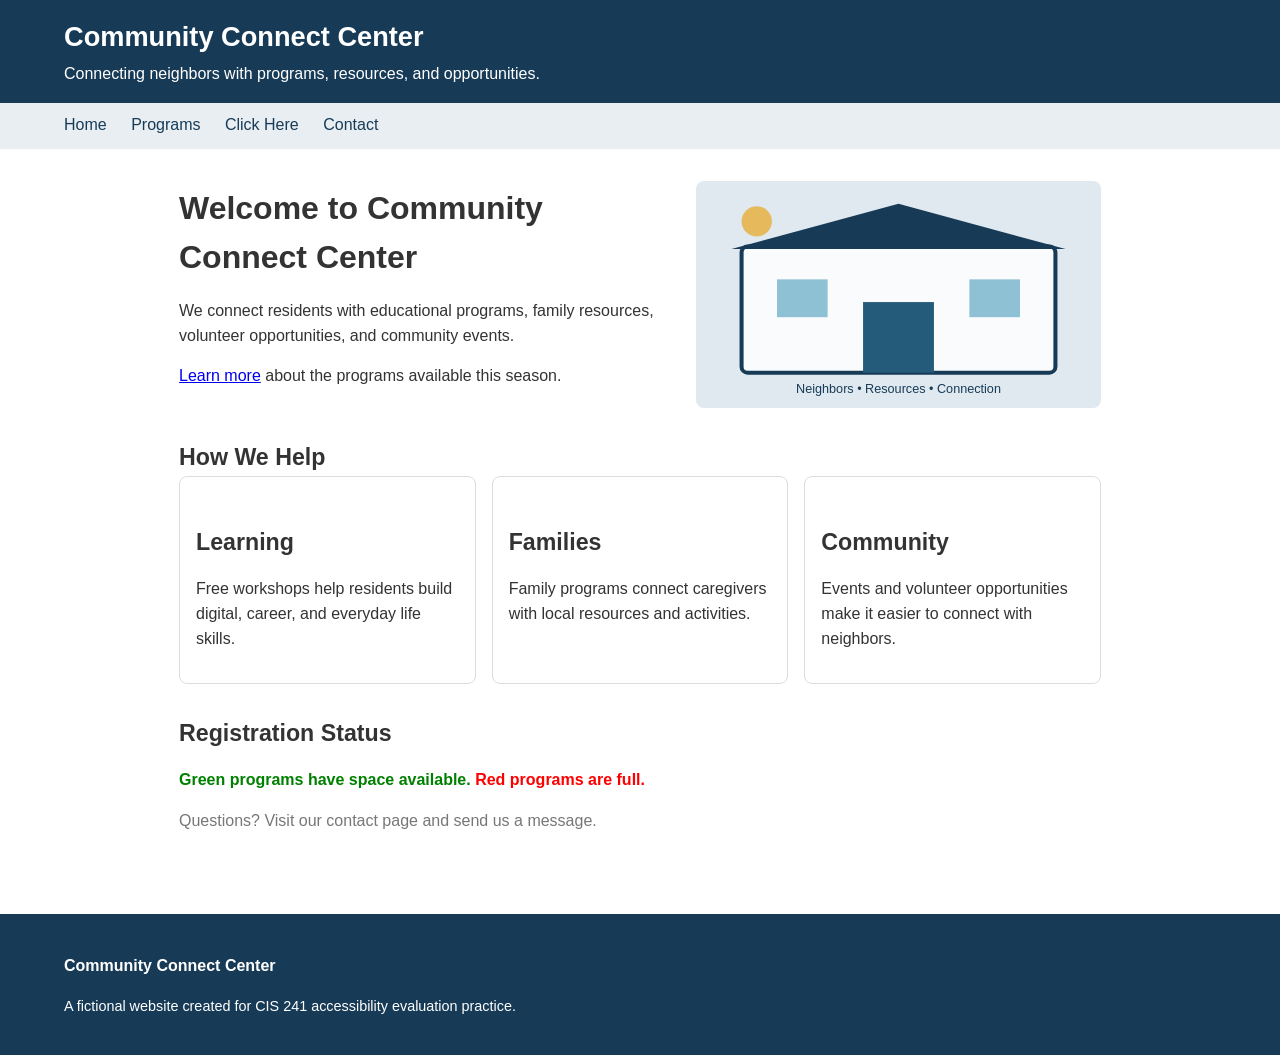
<file: index.html>
<!DOCTYPE html>
<html lang="en">
<head>
<meta charset="utf-8">
<meta name="viewport" content="width=device-width, initial-scale=1">
<title>Home | Community Connect Center</title>
<link rel="stylesheet" href="styles.css">
</head>
<body>
<div class="site-header">
  <div class="brand">Community Connect Center</div>
  <p class="tagline">Connecting neighbors with programs, resources, and opportunities.</p>
</div>
<div class="navbar">
  <a href="index.html">Home</a>
  <a href="services.html">Programs</a>
  <a href="events.html">Click Here</a>
  <a href="contact.html">Contact</a>
</div>
<main>

<section class="hero">
  <div>
    <div class="page-title">Welcome to Community Connect Center</div>
    <p>We connect residents with educational programs, family resources, volunteer opportunities, and community events.</p>
    <p><a href="services.html">Learn more</a> about the programs available this season.</p>
  </div>
  <img src="images/community-center.svg" alt="image">
</section>

<div class="section-title">How We Help</div>
<div class="cards">
  <div class="card"><div class="section-title">Learning</div><p>Free workshops help residents build digital, career, and everyday life skills.</p></div>
  <div class="card"><div class="section-title">Families</div><p>Family programs connect caregivers with local resources and activities.</p></div>
  <div class="card"><div class="section-title">Community</div><p>Events and volunteer opportunities make it easier to connect with neighbors.</p></div>
</div>

<div class="section-title">Registration Status</div>
<p><span class="status-open">Green programs have space available.</span> <span class="status-full">Red programs are full.</span></p>
<p class="muted">Questions? Visit our contact page and send us a message.</p>
</main>
<div class="site-footer">
  <p><strong>Community Connect Center</strong></p>
  <p class="small">A fictional website created for CIS 241 accessibility evaluation practice.</p>
</div>
<script src="script.js"></script>
</body>
</html>
</file>
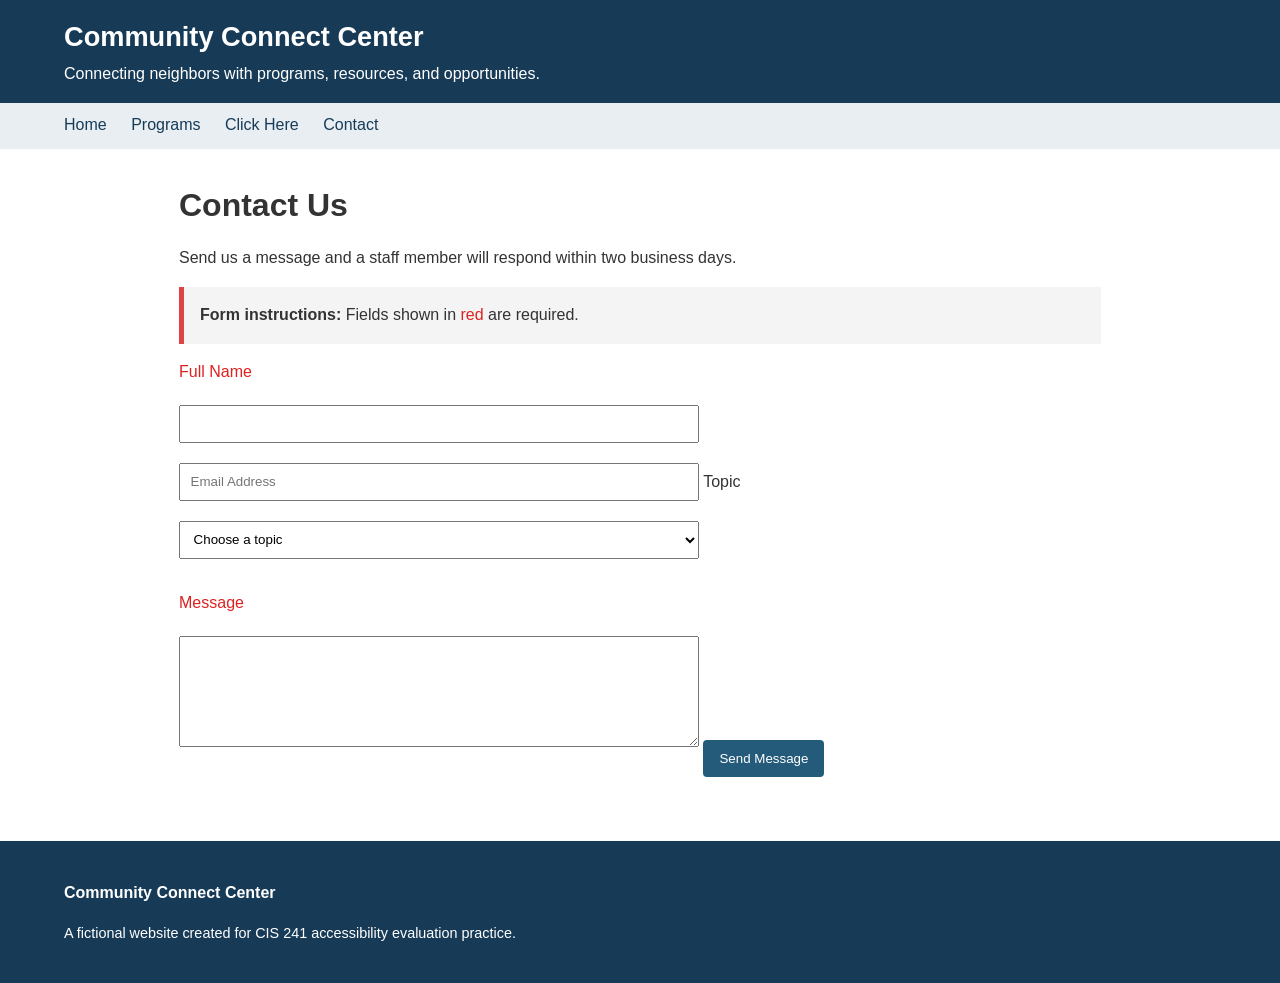
<file: contact.html>
<!DOCTYPE html>
<html lang="en">
<head>
<meta charset="utf-8">
<meta name="viewport" content="width=device-width, initial-scale=1">
<title>Contact | Community Connect Center</title>
<link rel="stylesheet" href="styles.css">
</head>
<body>
<div class="site-header">
  <div class="brand">Community Connect Center</div>
  <p class="tagline">Connecting neighbors with programs, resources, and opportunities.</p>
</div>
<div class="navbar">
  <a href="index.html">Home</a>
  <a href="services.html">Programs</a>
  <a href="events.html">Click Here</a>
  <a href="contact.html">Contact</a>
</div>
<main>

<div class="page-title">Contact Us</div>
<p>Send us a message and a staff member will respond within two business days.</p>

<div class="notice">
  <strong>Form instructions:</strong> Fields shown in <span class="required">red</span> are required.
</div>

<form onsubmit="event.preventDefault(); showConfirmation();">
  <p class="required">Full Name</p>
  <input type="text" id="name">

  <input type="email" id="email" placeholder="Email Address">

  <label for="topic">Topic</label>
  <select id="topic" name="topic">
    <option>Choose a topic</option>
    <option>Programs</option>
    <option>Events</option>
    <option>Volunteering</option>
  </select>

  <p class="required">Message</p>
  <textarea id="message" rows="6"></textarea>

  <button type="submit">Send Message</button>
</form>

<div id="confirmation" style="display:none"></div>
</main>
<div class="site-footer">
  <p><strong>Community Connect Center</strong></p>
  <p class="small">A fictional website created for CIS 241 accessibility evaluation practice.</p>
</div>
<script src="script.js"></script>
</body>
</html>
</file>
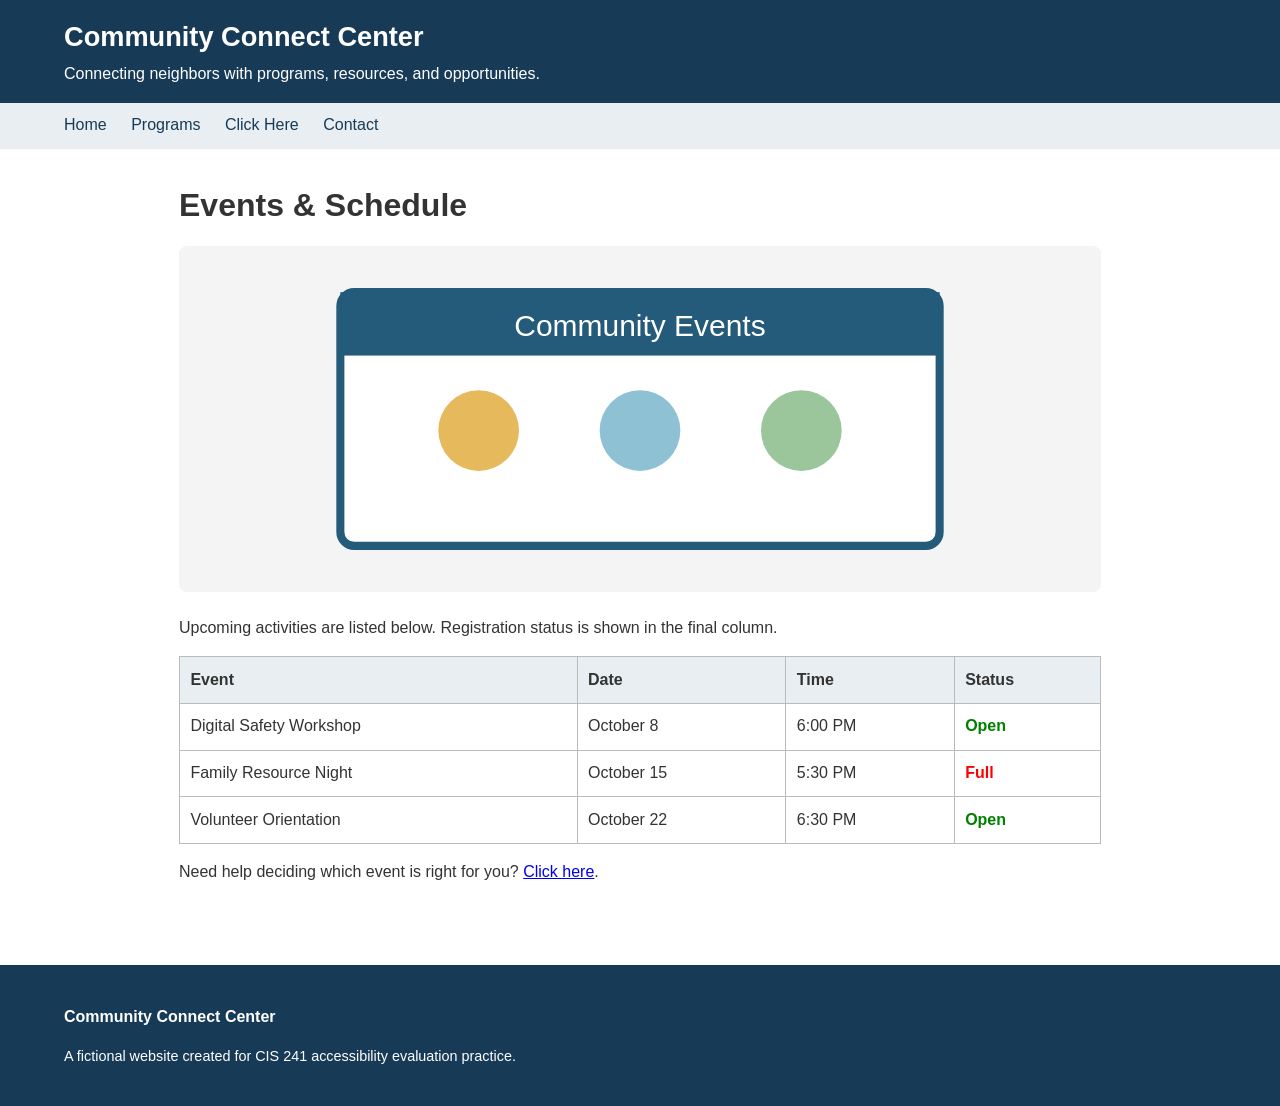
<file: events.html>
<!DOCTYPE html>
<html lang="en">
<head>
<meta charset="utf-8">
<meta name="viewport" content="width=device-width, initial-scale=1">
<title>Events | Community Connect Center</title>
<link rel="stylesheet" href="styles.css">
</head>
<body>
<div class="site-header">
  <div class="brand">Community Connect Center</div>
  <p class="tagline">Connecting neighbors with programs, resources, and opportunities.</p>
</div>
<div class="navbar">
  <a href="index.html">Home</a>
  <a href="services.html">Programs</a>
  <a href="events.html">Click Here</a>
  <a href="contact.html">Contact</a>
</div>
<main>

<div class="page-title">Events & Schedule</div>
<img class="wide-image" src="images/events.svg" alt="Community events graphic">
<p>Upcoming activities are listed below. Registration status is shown in the final column.</p>

<table>
  <tr class="table-head">
    <td>Event</td>
    <td>Date</td>
    <td>Time</td>
    <td>Status</td>
  </tr>
  <tr>
    <td>Digital Safety Workshop</td>
    <td>October 8</td>
    <td>6:00 PM</td>
    <td><span class="status-open">Open</span></td>
  </tr>
  <tr>
    <td>Family Resource Night</td>
    <td>October 15</td>
    <td>5:30 PM</td>
    <td><span class="status-full">Full</span></td>
  </tr>
  <tr>
    <td>Volunteer Orientation</td>
    <td>October 22</td>
    <td>6:30 PM</td>
    <td><span class="status-open">Open</span></td>
  </tr>
</table>

<p>Need help deciding which event is right for you? <a href="contact.html">Click here</a>.</p>
</main>
<div class="site-footer">
  <p><strong>Community Connect Center</strong></p>
  <p class="small">A fictional website created for CIS 241 accessibility evaluation practice.</p>
</div>
<script src="script.js"></script>
</body>
</html>
</file>
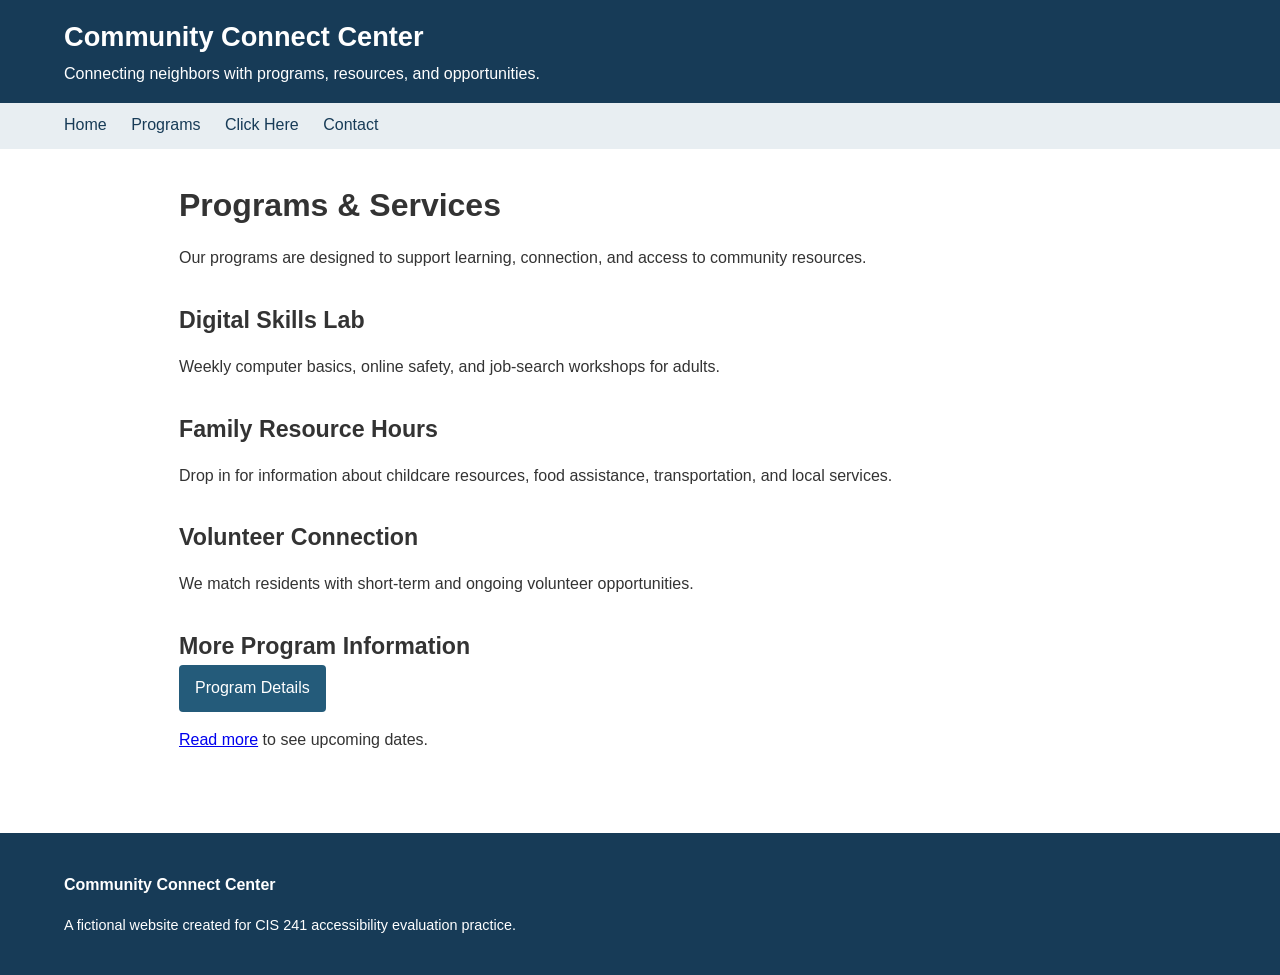
<file: services.html>
<!DOCTYPE html>
<html lang="en">
<head>
<meta charset="utf-8">
<meta name="viewport" content="width=device-width, initial-scale=1">
<title>Programs | Community Connect Center</title>
<link rel="stylesheet" href="styles.css">
</head>
<body>
<div class="site-header">
  <div class="brand">Community Connect Center</div>
  <p class="tagline">Connecting neighbors with programs, resources, and opportunities.</p>
</div>
<div class="navbar">
  <a href="index.html">Home</a>
  <a href="services.html">Programs</a>
  <a href="events.html">Click Here</a>
  <a href="contact.html">Contact</a>
</div>
<main>

<div class="page-title">Programs & Services</div>
<p>Our programs are designed to support learning, connection, and access to community resources.</p>

<div class="section-title">Digital Skills Lab</div>
<p>Weekly computer basics, online safety, and job-search workshops for adults.</p>

<div class="section-title">Family Resource Hours</div>
<p>Drop in for information about childcare resources, food assistance, transportation, and local services.</p>

<div class="section-title">Volunteer Connection</div>
<p>We match residents with short-term and ongoing volunteer opportunities.</p>

<div class="section-title">More Program Information</div>
<div class="buttonlike" onclick="toggleDetails()">Program Details</div>
<div id="program-details" hidden>
  <p>Most programs are free. Registration is recommended because space may be limited.</p>
</div>

<p><a href="events.html">Read more</a> to see upcoming dates.</p>
</main>
<div class="site-footer">
  <p><strong>Community Connect Center</strong></p>
  <p class="small">A fictional website created for CIS 241 accessibility evaluation practice.</p>
</div>
<script src="script.js"></script>
</body>
</html>
</file>
<file: styles.css>
* { box-sizing: border-box; }
body {
    margin: 0;
    font-family: Arial, Helvetica, sans-serif;
    line-height: 1.55;
    color: #333;
    background: #fff;
}
.site-header { background: #173b57; color: white; padding: 1rem 5%; }
.brand { font-size: 1.7rem; font-weight: bold; }
.tagline { margin: .25rem 0 0; }
.navbar { background: #e8eef2; padding: .65rem 5%; }
.navbar a { color: #173b57; text-decoration: none; margin-right: 1.25rem; }
.navbar a:hover { text-decoration: underline; }
main { max-width: 1050px; margin: auto; padding: 2rem 5%; }
.hero { display: grid; grid-template-columns: 1.2fr 1fr; gap: 2rem; align-items: center; }
.hero img, .wide-image { width: 100%; height: auto; border-radius: 8px; }
.page-title { font-size: 2rem; font-weight: bold; margin-bottom: 1rem; }
.section-title { font-size: 1.45rem; font-weight: bold; margin-top: 2rem; }
.cards { display: grid; grid-template-columns: repeat(3, 1fr); gap: 1rem; }
.card { border: 1px solid #ddd; border-radius: 8px; padding: 1rem; }
.muted { color: #777; }
.notice { background: #f4f4f4; border-left: 5px solid #d44; padding: 1rem; }
.required { color: #d22; }
input, select, textarea { width: 100%; max-width: 520px; padding: .6rem; margin: .25rem 0 1rem; }
button, .buttonlike { background: #245b7a; color: white; padding: .7rem 1rem; border: 0; border-radius: 4px; cursor: pointer; display: inline-block; }
.buttonlike:focus { outline: none; }
table { width: 100%; border-collapse: collapse; margin: 1rem 0; }
td { border: 1px solid #bbb; padding: .65rem; }
.table-head td { font-weight: bold; background: #e8eef2; }
.status-open { color: green; font-weight: bold; }
.status-full { color: red; font-weight: bold; }
.site-footer { background: #173b57; color: white; padding: 1.5rem 5%; margin-top: 2rem; }
.small { font-size: .9rem; }
#confirmation { margin-top: 1rem; padding: .75rem; background: #e6f5e8; }
@media (max-width: 750px) {
    .hero, .cards { grid-template-columns: 1fr; }
}
</file>
